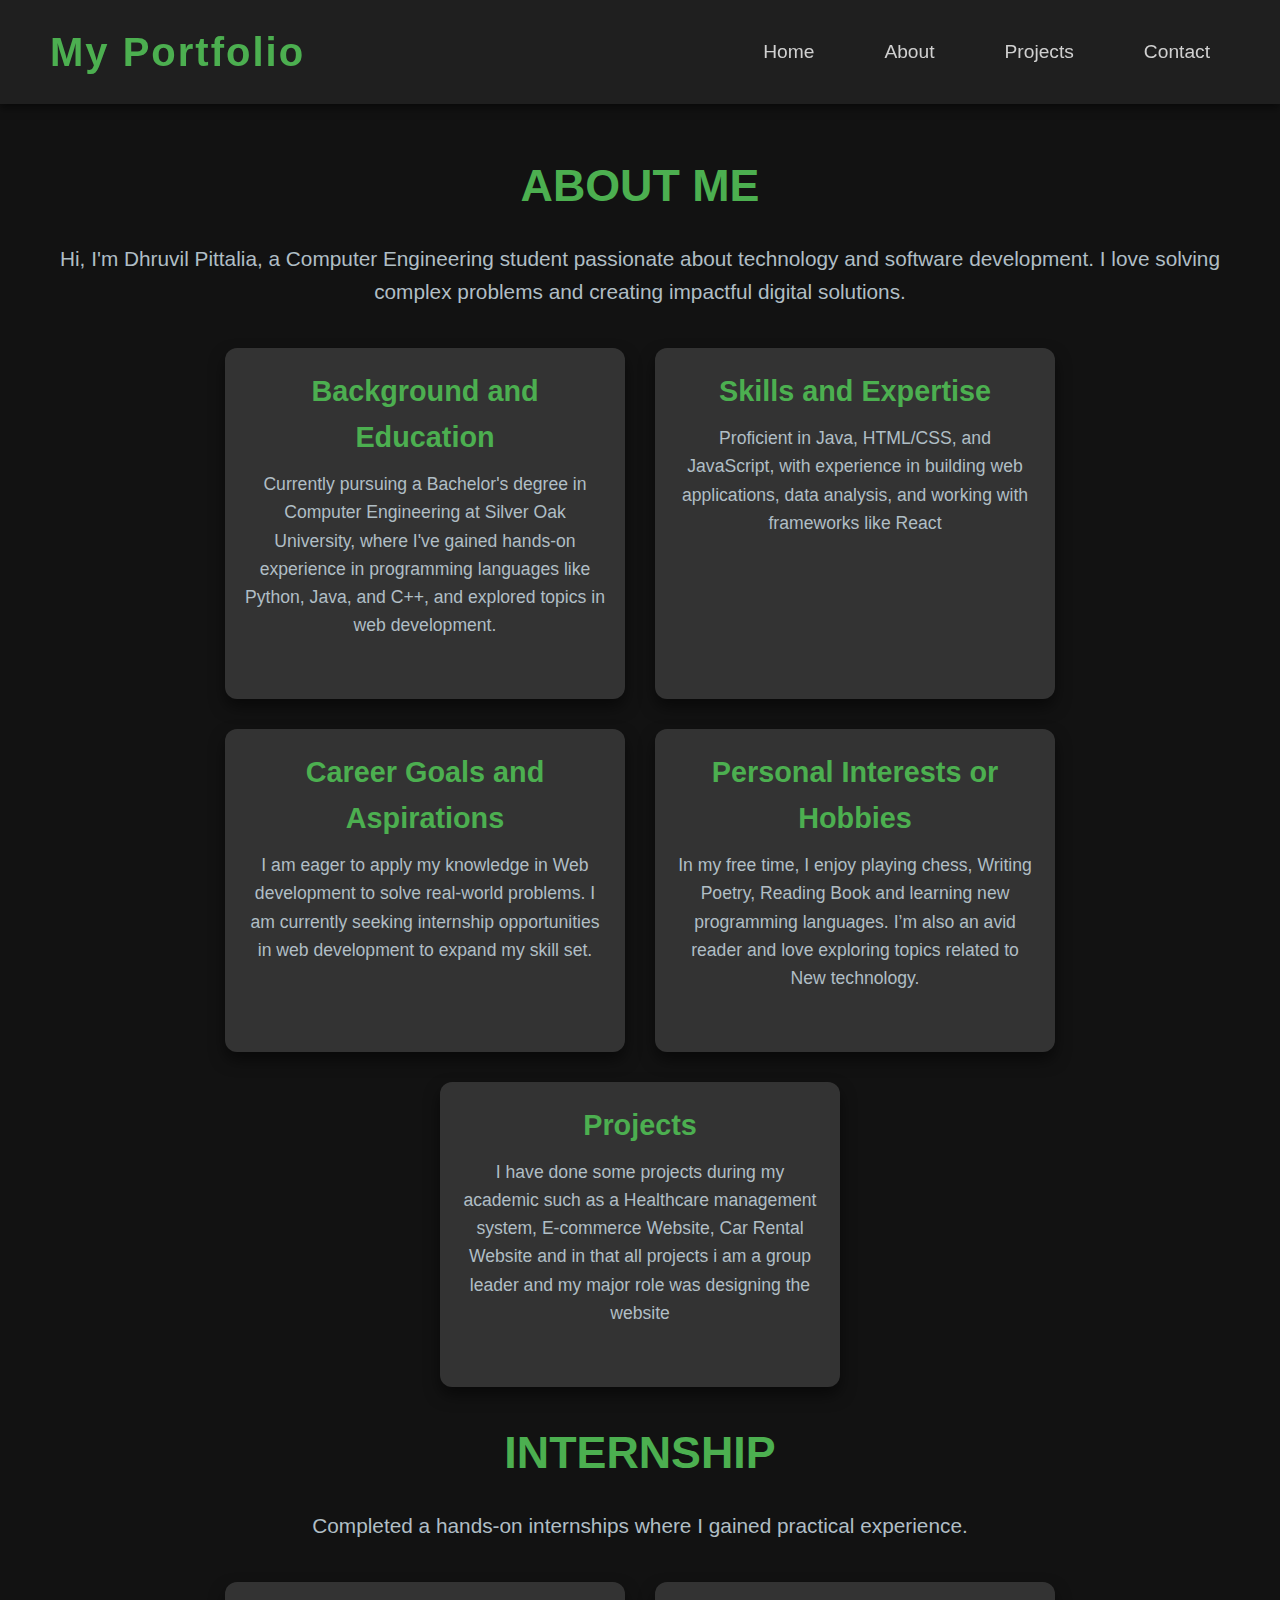
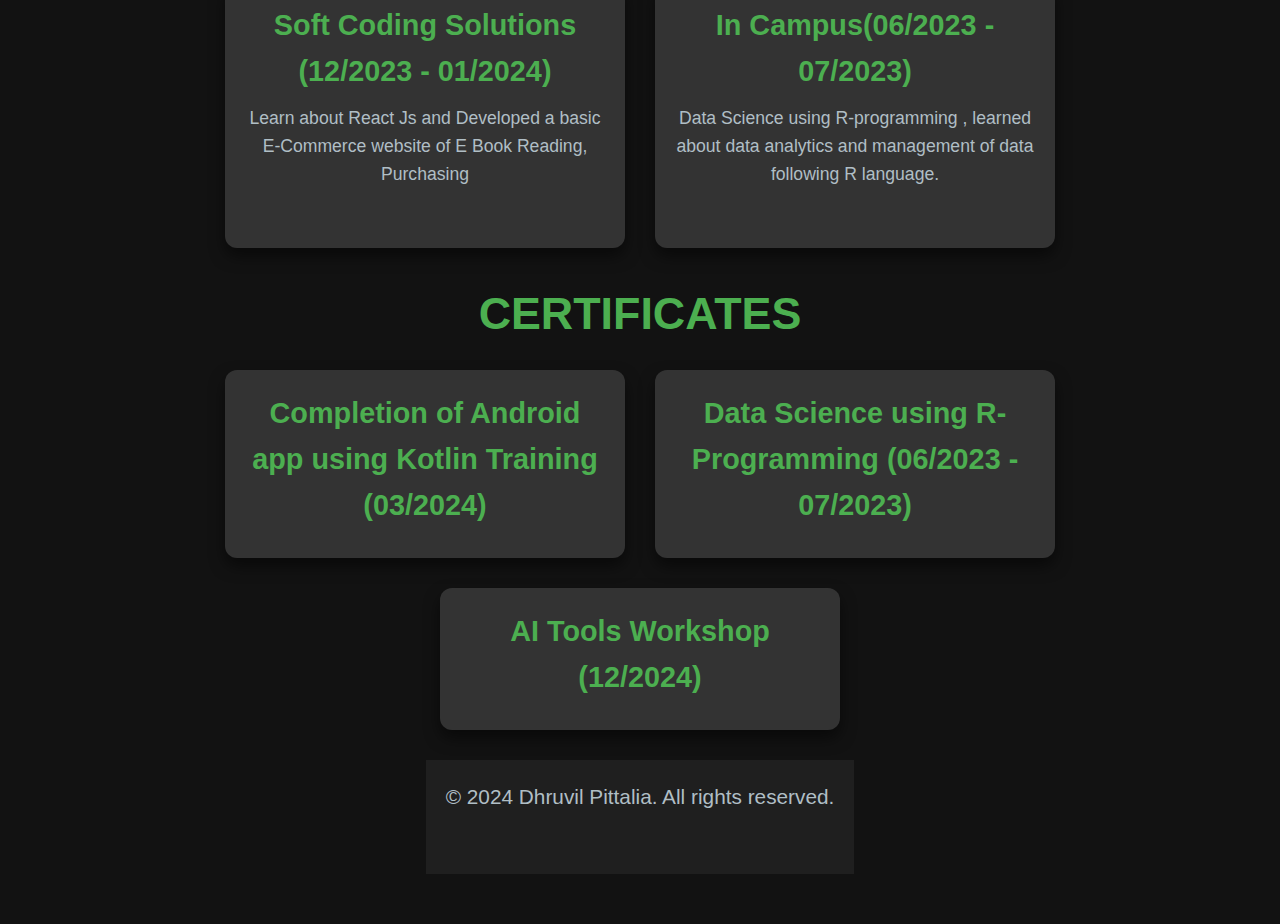
<file: about.html>
<!DOCTYPE html>
<html lang="en">
<head>
    <meta charset="UTF-8">
    <meta name="viewport" content="width=device-width, initial-scale=1.0">
    <title>About - My Website</title>
    <link rel="stylesheet" href="styles.css">
</head>
<body>
    <div class="navbar">
        <div class="logo">My Portfolio</div>
        <ul class="menu">
            <li><a href="index.html">Home</a></li>
            <li><a href="about.html">About</a></li>
            <li><a href="projects.html">Projects</a></li>
            <li><a href="contact.html">Contact</a></li>
        </ul>
    </div>
    <div class="projects-section">
        <h1 class="fade-in">About Me</h1>
        <p>Hi, I'm Dhruvil Pittalia, a Computer Engineering student passionate about technology and software development.
             I love solving complex problems and creating impactful digital solutions.</p>
        <div class="projects-grid">
            <div class="project-card fade-in">
                <div class="project-info">
                    <h2>Background and Education</h2>
                    <p>Currently pursuing a Bachelor's degree in Computer Engineering at Silver Oak University, 
                        where I've gained hands-on experience in programming languages like Python, Java, and C++,
                         and explored topics in web development.</p>
                </div>
            </div>

            <div class="project-card fade-in">
                <!-- <img src="project2.jpg" alt="Project 2" class="project-image"> -->
                <div class="project-info">
                    <h2>Skills and Expertise</h2>
                    <p>Proficient in Java, HTML/CSS, and JavaScript, with experience in building web applications, 
                        data analysis, 
                        and working with frameworks like React </p>
                </div>
            </div>

            <div class="project-card fade-in">
                <!-- <img src="project3.jpg" alt="Project 3" class="project-image"> -->
                <div class="project-info">
                    <h2>Career Goals and Aspirations</h2>
                    <p>I am eager to apply my knowledge in Web development to solve real-world problems.
                         I am currently seeking internship opportunities in web development to expand my skill set.</p>
                </div>
            </div>

            <div class="project-card fade-in">
                <!-- <img src="project3.jpg" alt="Project 3" class="project-image"> -->
                <div class="project-info">
                    <h2> Personal Interests or Hobbies</h2>
                    <p>In my free time, I enjoy playing chess, Writing Poetry, Reading Book and learning new programming languages. 
                        I’m also an avid reader and love exploring topics related to New technology.</p>
                </div>
            </div>

            <div class="project-card fade-in">
                <!-- <img src="project3.jpg" alt="Project 3" class="project-image"> -->
                <div class="project-info">
                    <h2>Projects</h2>
                    <p>I have done some projects during my academic such as a Healthcare management system,
                         E-commerce Website, Car Rental Website and in that all projects i am a group leader and my major role was designing the website </p>
                </div>
            </div>

            <div >
                <h1 class="fade-in">internship</h1>
                <p>Completed a hands-on internships where I gained practical experience.</p>
                <div class="projects-grid">
                    <div class="project-card fade-in">
                        <div class="project-info">
                            <h2>Soft Coding Solutions (12/2023 - 01/2024) </h2>
                            <p>Learn about React Js and Developed a basic E-Commerce website of E
                                Book Reading, Purchasing</p>
                        </div>
                    </div>
        
                    <div class="project-card fade-in">
                        <!-- <img src="project2.jpg" alt="Project 2" class="project-image"> -->
                        <div class="project-info">
                            <h2>In Campus(06/2023 - 07/2023)
                                </h2>
                                <p>Data Science using R-programming , learned about data analytics and
                                    management of data following R language.</p>
                        </div>
                    </div>
        

            <div >
                <h1 class="fade-in">Certificates</h1>
                <!-- <p>Here some details about my Certificates</p> -->
                <div class="projects-grid">
                    <div class="project-card fade-in">
                        <div class="project-info">
                            <h2>Completion of Android app using Kotlin Training (03/2024)
                            </h2>
                        </div>
                    </div>
        
                    <div class="project-card fade-in">
                        <!-- <img src="project2.jpg" alt="Project 2" class="project-image"> -->
                        <div class="project-info">
                            <h2>Data Science using R-Programming
                                (06/2023 - 07/2023)
                                </h2>
                        </div>
                    </div>
        
                    <div class="project-card fade-in">
                        <!-- <img src="project3.jpg" alt="Project 3" class="project-image"> -->
                        <div class="project-info">
                            <h2>AI Tools Workshop (12/2024)</h2>
                        </div>
                    </div>
                   
            <!-- Add more project cards as needed -->
        </div>
    </div>

    <footer>
        <p>&copy; 2024 Dhruvil Pittalia. All rights reserved.</p>
    </footer>
</body>
</html>
</file>
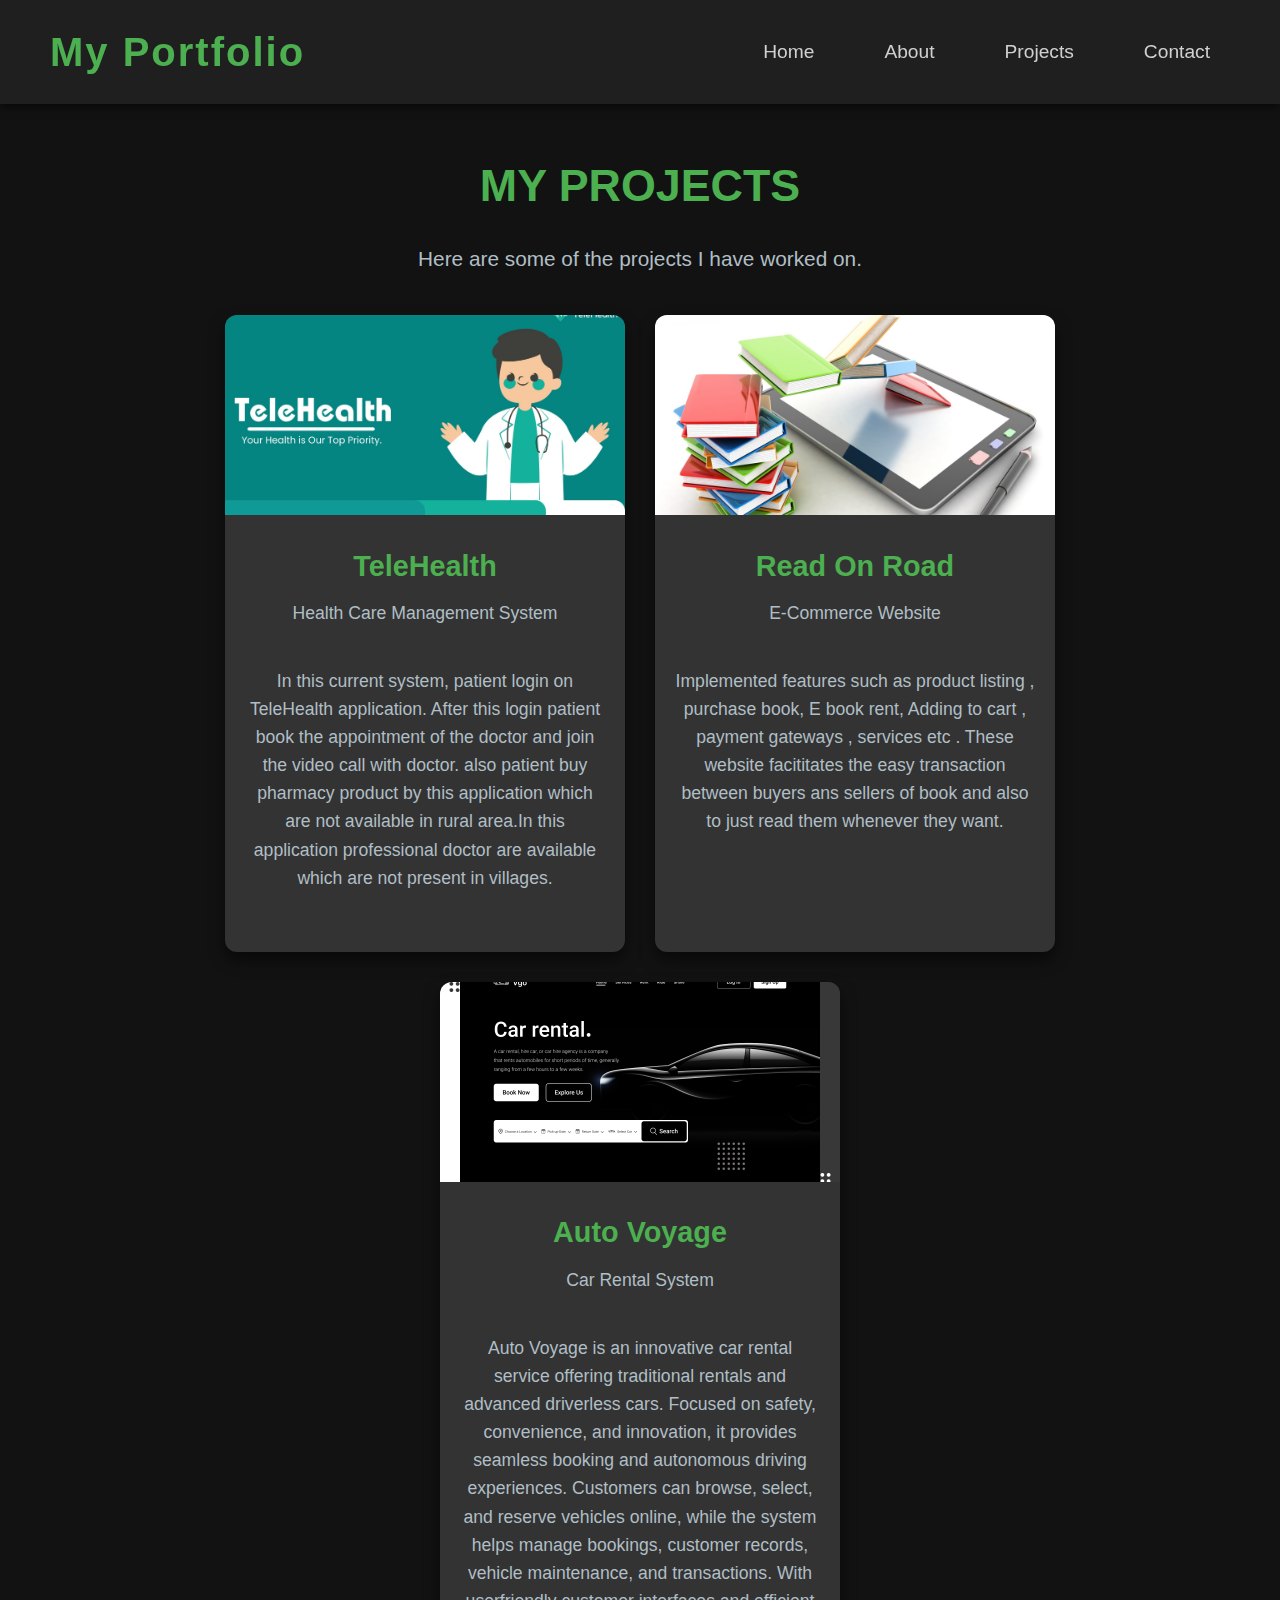
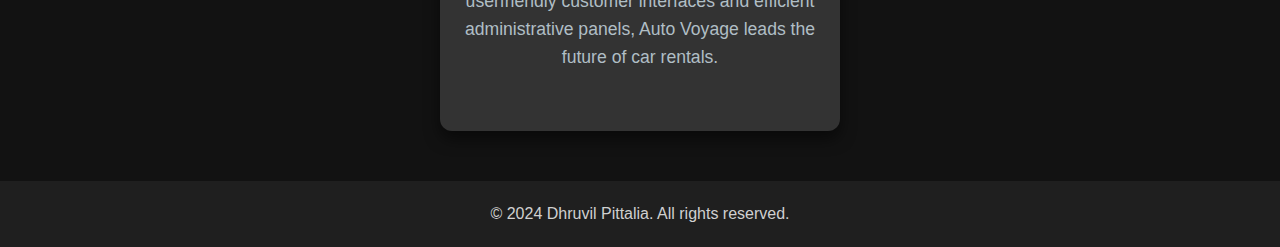
<file: projects.html>
<!DOCTYPE html>
<html lang="en">
<head>
    <meta charset="UTF-8">
    <meta name="viewport" content="width=device-width, initial-scale=1.0">
    <title>Projects - My Website</title>
    <link rel="stylesheet" href="styles.css">
</head>
<body>
    <!-- Navbar -->
    <div class="navbar">
        <div class="logo">My Portfolio</div>
        <ul class="menu">
            <li><a href="index.html">Home</a></li>
            <li><a href="about.html">About</a></li>
            <li><a href="projects.html">Projects</a></li>
            <li><a href="contact.html">Contact</a></li>
        </ul>
    </div>

    <!-- Projects Section -->
    <div class="projects-section">
        <h1 class="fade-in">My Projects</h1>
        <p class="fade-in">Here are some of the projects I have worked on.</p>
        <div class="projects-grid">
            <div class="project-card fade-in">
                <img src="HL.jpg" alt="Project 1" class="project-image">
                <div class="project-info">
                    <h2>TeleHealth</h2>
                    <p>Health Care Management System</p>
                    <p>In this current system, patient login on TeleHealth application. After
                        this login patient book the appointment of the doctor and join the
                        video call with doctor. also patient buy pharmacy product by this
                        application which are not available in rural area.In this application
                        professional doctor are available which are not present in villages.
                        </p>
                </div>
            </div>

            <div class="project-card fade-in">
                <img src="RD.jpg" alt="Project 2" class="project-image">
                <div class="project-info">
                    <h2>Read On Road</h2>
                    <p>E-Commerce Website</p>
                    <p>Implemented features such as product listing , purchase book, E book rent, Adding to cart ,
                        payment gateways , services etc . These website facititates the easy
                        transaction between buyers ans sellers of book and also to just read
                        them whenever they want.
                        </p>
                </div>
            </div>

            <div class="project-card fade-in">
                <img src="CR.png" alt="Project 3" class="project-image">
                <div class="project-info">
                    <h2>Auto Voyage</h2>
                    <p>Car Rental System</p>
                    <p>Auto Voyage is an innovative car rental service offering traditional
                        rentals and advanced driverless cars. Focused on safety,
                        convenience, and innovation, it provides seamless booking and
                        autonomous driving experiences. Customers can browse, select, and
                        reserve vehicles online, while the system helps manage bookings,
                        customer records, vehicle maintenance, and transactions. With userfriendly customer interfaces and efficient administrative panels,
                        Auto Voyage leads the future of car rentals.</p>
                </div>
            </div>

            <!-- Add more project cards as needed -->
        </div>
    </div>

    

    <footer class="fade-in">
        <p>&copy; 2024 Dhruvil Pittalia. All rights reserved.</p>
    </footer>
</body>
</html>
</file>
<file: styles.css>
/* Global Reset */
* {
    margin: 0;
    padding: 0;
    box-sizing: border-box;
}

/* Import Google Fonts */
@import url('https://fonts.googleapis.com/css2?family=Poppins:wght@300;400;600&display=swap');
@import url('https://fonts.googleapis.com/css2?family=Lora:wght@400;600&display=swap');

/* Body */
body {
    font-family: 'Poppins', sans-serif; /* Modern and clean font */
    background-color: #121212; /* Dark background */
    color: #d0d0d0; /* Light grey text */
    line-height: 1.6;
    padding: 0;
    overflow-x: hidden; /* Prevent horizontal scroll */
}


/* Navbar */
.navbar {
    display: flex;
    justify-content: space-between;
    align-items: center;
    padding: 20px 50px;
    background: #1f1f1f; /* Dark grey background */
    position: fixed;
    top: 0;
    left: 0;
    width: 100%;
    z-index: 1000;
    box-shadow: 0 4px 8px rgba(0, 0, 0, 0.5);
    animation: slideIn 0.5s ease-in-out;
}

.navbar .logo {
    font-size: 2.5em;
    font-weight: 600;
    color: #4caf50; /* Dark teal logo */
    letter-spacing: 2px;
    transition: color 0.3s ease;
}

.navbar .logo:hover {
    color: #388e3c; /* Lighter teal when hovered */
}

.navbar .menu {
    list-style: none;
    display: flex;
    gap: 30px;
}

.navbar .menu li a {
    text-decoration: none;
    color: #d0d0d0; /* Light grey text */
    font-size: 1.2em;
    padding: 10px 20px;
    border-radius: 6px;
    position: relative;
    transition: all 0.3s ease;
    font-weight: 500;
}

.navbar .menu li a::before {
    content: "";
    position: absolute;
    width: 100%;
    height: 3px;
    background-color: #4caf50; /* Dark teal underline */
    bottom: 0;
    left: 0;
    transform: scaleX(0);
    transform-origin: bottom right;
    transition: transform 0.3s ease;
}

.navbar .menu li a:hover::before {
    transform: scaleX(1);
    transform-origin: bottom left;
}

.navbar .menu li a:hover {
    color: #4caf50; /* Dark teal when hovered */
}

/* Mobile Menu */
@media (max-width: 768px) {
    .navbar {
        flex-direction: column;
        align-items: flex-start;
    }

    .navbar .menu {
        flex-direction: column;
        gap: 15px;
        padding-left: 0;
    }

    .navbar .menu li a {
        font-size: 1.5em;
        padding: 8px 16px;
    }
}

/* Animations */
@keyframes slideIn {
    from {
        opacity: 0;
        transform: translateY(-100%);
    }
    to {
        opacity: 1;
        transform: translateY(0);
    }
}

/* Home Section */
.content {
    margin-top: 100px; /* Account for navbar */
    padding: 50px;
    text-align: center;
    animation: fadeIn 0.5s ease-in-out;
}

/* Profile Section */
.profile-section {
    display: flex;
    justify-content: center;
    align-items: center;
    gap: 50px;
    padding: 50px;
}

.profile-photo-container {
    text-align: center;
}

.profile-photo {
    border-radius: 50%;
    width: 400px;
    height: 400px;
    object-fit: cover;
    box-shadow: 0 4px 20px rgba(191, 237, 177, 0.7);
    transition: transform 0.3s ease, box-shadow 0.3s ease;
}

.profile-photo:hover {
    transform: scale(1.05);
    box-shadow: 0 8px 30px rgba(0, 0, 0, 0.5);
}

.profile-info h1 {
    font-size: 2em;
    color: #4caf50; /* Dark teal for name */
    margin-bottom: 10px;
    font-weight: 600;
    text-transform: uppercase;
    text-align: center;
}

.profile-info p {
    font-size: 1.3em;
    color: #b0bec5; /* Light grey text */
    max-width: 600px;
    margin-bottom: 20px;
    font-weight: 400;
    line-height: 1.8;
    text-align: center;
    justify-content: center;
}

.btn {
    display: inline-block;
    background-color: #4caf50; /* Dark teal button */
    color: #121212; /* Dark text */
    padding: 12px 24px;
    border-radius: 5px;
    font-size: 1.1em;
    text-decoration: none;
    font-weight: 500;
    transition: background-color 0.3s ease, transform 0.3s ease;
}

.btn:hover {
    background-color: #388e3c; /* Darker teal on hover */
    transform: translateY(-5px);
}

/* Footer */
footer {
    text-align: center;
    padding: 20px;
    background-color: #1f1f1f; /* Dark grey footer */
    color: #d0d0d0;
}

/* Projects Section */
.projects-section {
    padding: 50px;
    margin-top: 100px; /* Account for navbar */
    text-align: center;
}

.projects-section h1 {
    font-size: 2.8em;
    color: #4caf50; /* Dark teal for titles */
    margin-bottom: 20px;
    font-weight: 600;
    text-transform: uppercase;
}

.projects-section p {
    color: #b0bec5; /* Light grey for project descriptions */
    font-size: 1.3em;
    margin-bottom: 40px;
    font-weight: 400;
}

.projects-grid {
    display: flex;
    gap: 30px;
    flex-wrap: wrap;
    justify-content: center;
}

.project-card {
    background-color: #333333; /* Dark card background */
    border-radius: 12px;
    width: 400px;
    overflow: hidden;
    box-shadow: 0 8px 15px rgba(0, 0, 0, 0.5);
    transition: transform 0.3s ease, box-shadow 0.3s ease;
    cursor: pointer;
}

.project-card:hover {
    transform: translateY(-10px);
    box-shadow: 0 12px 20px rgba(0, 0, 0, 0.7);
}

.project-image {
    width: 100%;
    height: 200px;
    object-fit: cover;
}

.project-card:hover .project-image {
    transform: scale(1.05);
}

.project-info {
    padding: 20px;
    color: #d0d0d0; /* Light grey text */
}

.project-info h2 {
    font-size: 1.8em;
    color: #4caf50; /* Dark teal for project titles */
    margin-bottom: 10px;
    font-weight: 600;
}

.project-info p {
    font-size: 1.1em;
    color: #b0bec5; /* Light grey text for descriptions */
    line-height: 1.6;
}

/* Add a hover effect on the cards */
.project-card:hover {
    transform: translateY(-15px);
    box-shadow: 0 15px 30px rgba(0, 0, 0, 0.7);
}
/* contact section */
.contact-container {
    display: flex;
    justify-content: space-around;
    flex-wrap: wrap;
    padding: 20px;
    margin: 20px auto;
    max-width: 1200px;
}

.contact-details, .social-media {
    background-color: #333333;
    padding: 20px;
    border-radius: 8px;
    box-shadow: 0 4px 8px rgba(0, 0, 0, 0.1);
    flex: 1;
    margin: 10px;
    min-width: 300px;
}

h2 {
    color:#4caf50;
    margin-bottom: 15px;
}

a {
    color:#4caf50;
    text-decoration: none;
    font-weight: bold;
}

a:hover {
    text-decoration: underline;
}

/* Form Section */
.form-container {
    background-color: #333333;
    padding: 20px;
    border-radius: 8px;
    box-shadow: 0 4px 8px rgba(0, 0, 0, 0.1);
    max-width: 800px;
    margin: 20px auto;
}

form {
    display: flex;
    flex-direction: column;
}

label {
    margin-bottom: 5px;
    font-weight: bold;
    color: #b0bec5;
}

input, textarea {
    margin-bottom: 15px;
    padding: 10px;
    border: 1px solid #6C757D;
    border-radius: 4px;
    font-size: 1em;
    width: 100%;
    background-color:  #333333;
    color: #b0bec5;
}

input:focus, textarea:focus {
    border-color: #b0bec5;
    outline: none;
    box-shadow: 0 0 5px rgba(0, 123, 255, 0.5);
}

button {
    padding: 10px;
    border: none;
    border-radius: 4px;
    background-color: #FFC107;
    color: #212529;
    font-size: 1em;
    cursor: pointer;
    transition: background-color 0.3s ease;
}

button:hover {
    background-color: #E0A800;
}


/* Media Queries for Responsiveness */
@media (max-width: 768px) {
    header h1 {
        font-size: 2.5em;
    }

    header p {
        font-size: 1.1em;
    }

    .contact-container {
        flex-direction: column;
        align-items: center;
    }

    .contact-details, .social-media {
        max-width: 90%;
    }
}
</file>
